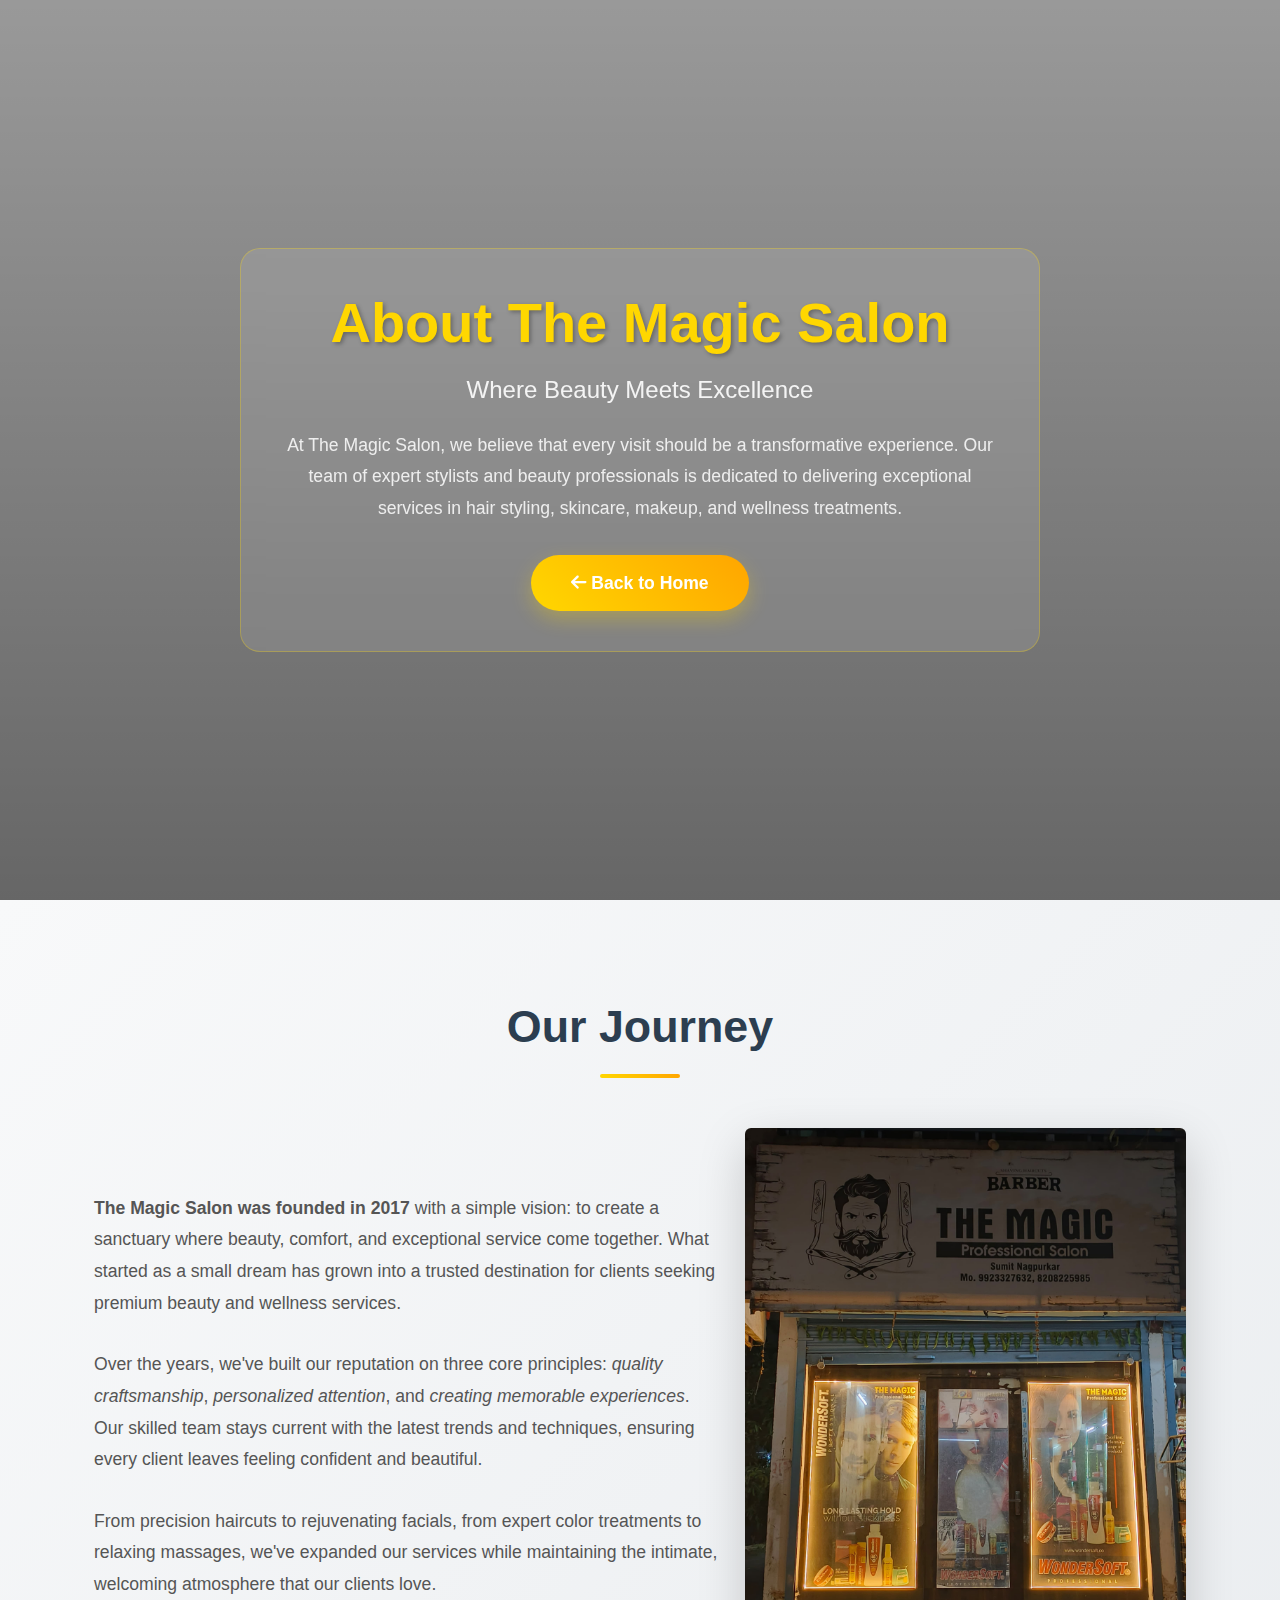
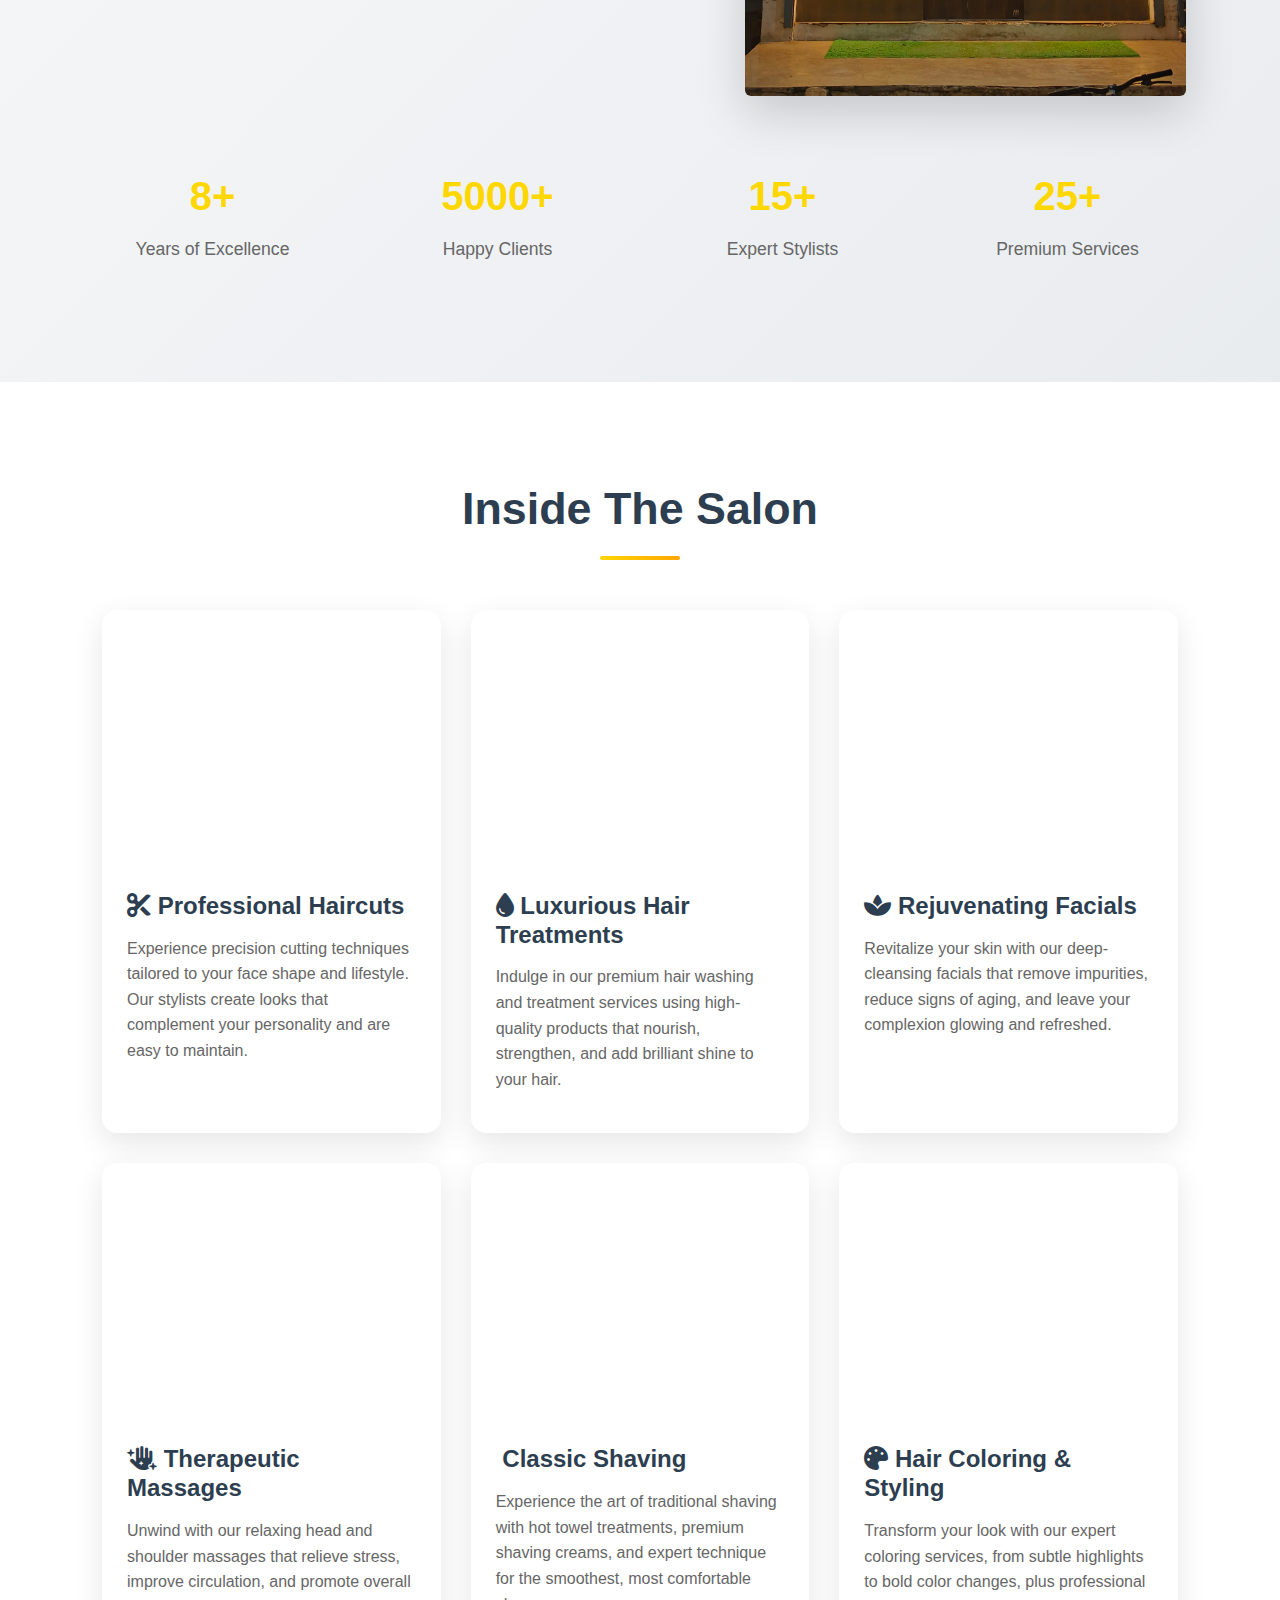
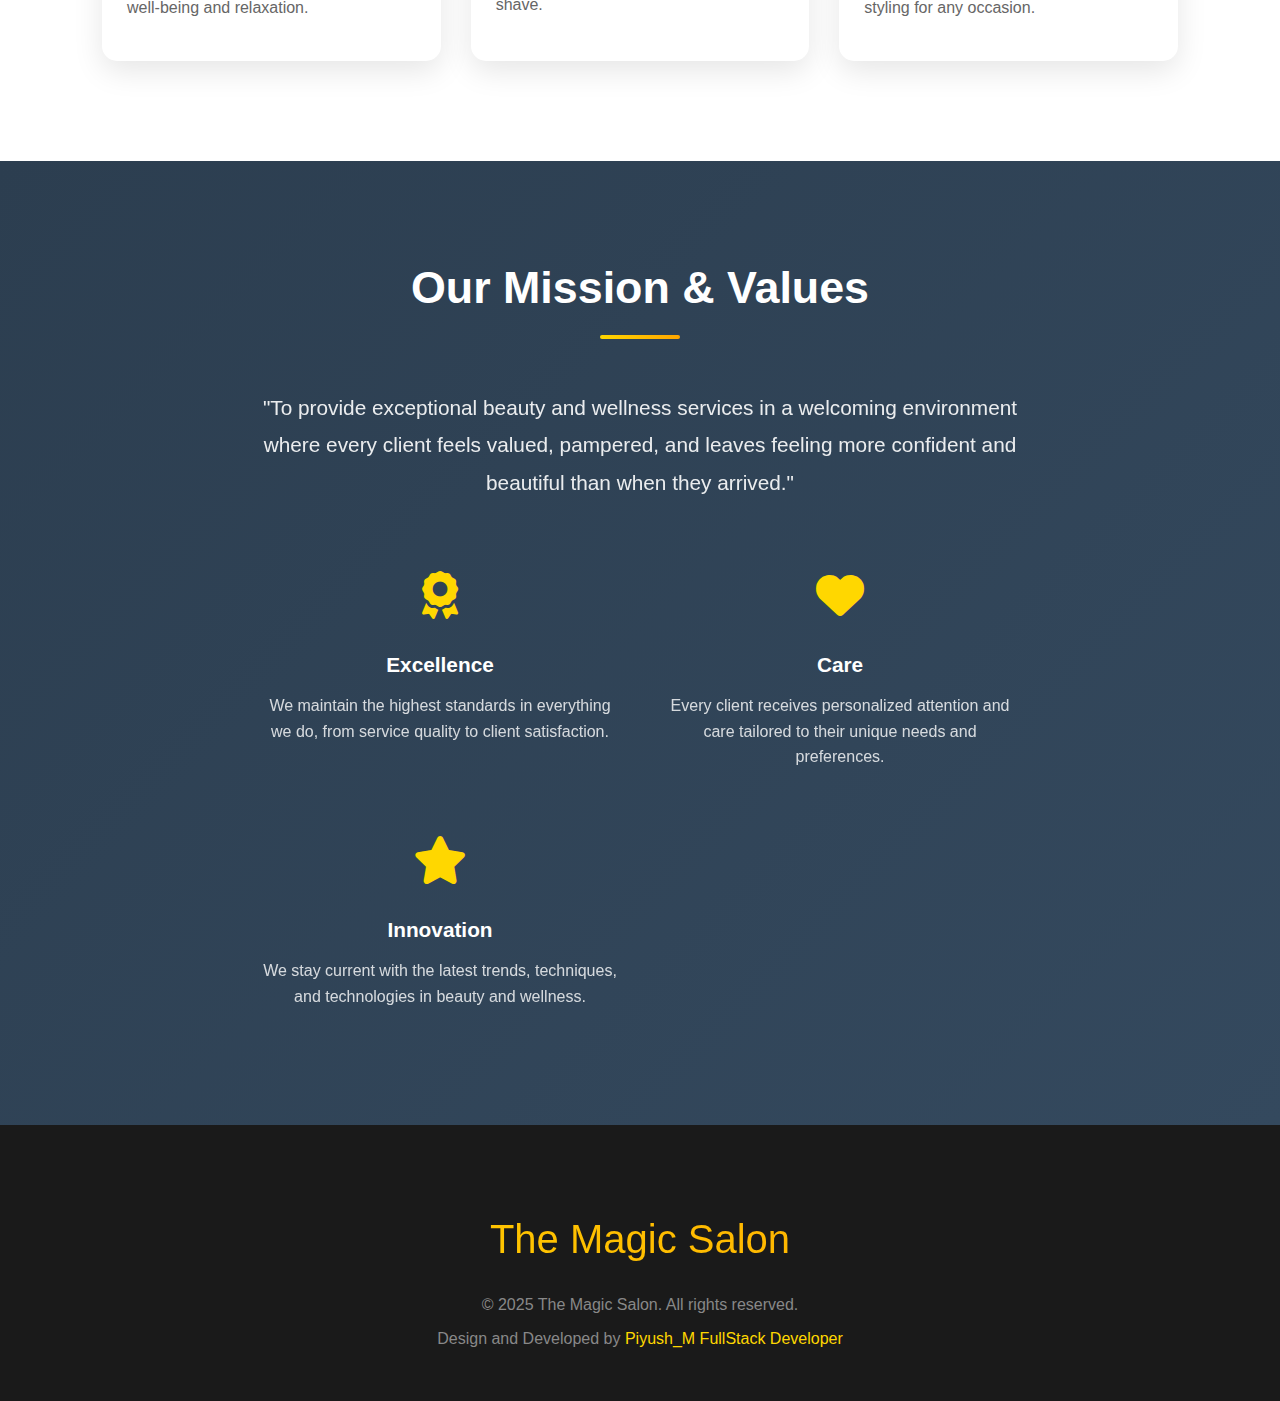
<file: components/about-salon-new.html>
<!DOCTYPE html>
<html lang="en">

<head>
    <meta charset="UTF-8">
    <meta name="viewport" content="width=device-width, initial-scale=1.0">
    <title>About - The Magic Salon</title>
    <!-- Fev icon -->
    <link rel="icon" type="image/png"
        href="data:image/svg+xml,<svg xmlns=%22http://www.w3.org/2000/svg%22 viewBox=%220 0 100 100%22><text y=%22.9em%22 font-size=%2290%22>✂️</text></svg>">

    <!-- Bootstrap CSS -->
    <link href="https://cdn.jsdelivr.net/npm/bootstrap@5.3.7/dist/css/bootstrap.min.css" rel="stylesheet">

    <!-- Font Awesome -->
    <link rel="stylesheet" href="https://cdnjs.cloudflare.com/ajax/libs/font-awesome/6.5.0/css/all.min.css">

    <style>
        * {
            margin: 0;
            padding: 0;
            box-sizing: border-box;
        }

        body,
        html {
            width: 100%;
            margin: 0;
            padding: 0;
            font-family: 'Segoe UI', Tahoma, Geneva, Verdana, sans-serif;
            scroll-behavior: smooth;
        }

        /* Hero Section */
        .hero-section {
            height: 100vh;
            background: linear-gradient(rgba(0, 0, 0, 0.4), rgba(0, 0, 0, 0.6)),
                url("https://static.vecteezy.com/system/resources/previews/029/561/283/non_2x/a-hairdresser-with-a-beard-in-a-black-coat-cuts-a-client-s-hair-free-photo.jpg");
            background-size: cover;
            background-position: center;
            display: flex;
            align-items: center;
            justify-content: center;
            text-align: center;
            color: white;
            position: relative;
        }

        .hero-content {
            max-width: 800px;
            padding: 40px;
            background: rgba(255, 255, 255, 0.1);
            backdrop-filter: blur(10px);
            border-radius: 20px;
            border: 1px solid rgba(255, 215, 0, 0.3);
            animation: fadeInUp 1s ease-out;
        }

        .hero-title {
            font-size: 3.5rem;
            font-weight: 700;
            color: #FFD700;
            margin-bottom: 20px;
            text-shadow: 2px 2px 4px rgba(0, 0, 0, 0.3);
        }

        .hero-subtitle {
            font-size: 1.5rem;
            margin-bottom: 25px;
            opacity: 0.9;
        }

        .hero-description {
            font-size: 1.1rem;
            line-height: 1.8;
            margin-bottom: 30px;
            opacity: 0.85;
        }

        .back-btn {
            background: linear-gradient(45deg, #FFD700, #FFA500);
            border: none;
            color: white;
            padding: 15px 40px;
            border-radius: 50px;
            font-size: 1.1rem;
            font-weight: 600;
            cursor: pointer;
            transition: all 0.3s ease;
            box-shadow: 0 8px 20px rgba(255, 215, 0, 0.3);
        }

        .back-btn:hover {
            transform: translateY(-3px);
            box-shadow: 0 12px 25px rgba(255, 215, 0, 0.4);
            background: linear-gradient(45deg, #FFA500, #FF8C00);
        }

        /* Journey Section */
        .journey-section {
            padding: 100px 0;
            background: linear-gradient(135deg, #f8f9fa 0%, #e9ecef 100%);
        }

        .section-title {
            text-align: center;
            font-size: 2.8rem;
            font-weight: 700;
            margin-bottom: 20px;
            color: #2c3e50;
        }

        .section-divider {
            width: 80px;
            height: 4px;
            background: linear-gradient(45deg, #FFD700, #FFA500);
            margin: 0 auto 50px;
            border-radius: 2px;
        }

        .journey-content {
            max-width: 1200px;
            margin: 0 auto;
        }

        .journey-text {
            font-size: 1.1rem;
            line-height: 1.8;
            color: #555;
            margin-bottom: 30px;
        }

        .stats-row {
            margin-top: 50px;
        }

        .stat-item {
            text-align: center;
            padding: 20px;
        }

        .stat-number {
            font-size: 2.5rem;
            font-weight: 700;
            color: #FFD700;
            margin-bottom: 10px;
        }

        .stat-label {
            font-size: 1.1rem;
            color: #666;
        }

        /* Services Section */
        .services-section {
            padding: 100px 0;
            background: white;
        }

        .services-grid {
            display: grid;
            grid-template-columns: repeat(auto-fit, minmax(300px, 1fr));
            gap: 30px;
            max-width: 1200px;
            margin: 0 auto;
            padding: 0 20px;
        }

        .service-card {
            background: white;
            border-radius: 15px;
            overflow: hidden;
            box-shadow: 0 10px 30px rgba(0, 0, 0, 0.1);
            transition: all 0.3s ease;
            position: relative;
        }

        .service-card:hover {
            transform: translateY(-10px);
            box-shadow: 0 20px 40px rgba(0, 0, 0, 0.15);
        }

        .service-video {
            width: 100%;
            height: 250px;
            object-fit: cover;
        }

        .service-content {
            padding: 25px;
        }

        .service-title {
            font-size: 1.5rem;
            font-weight: 600;
            margin-bottom: 15px;
            color: #2c3e50;
        }

        .service-description {
            color: #666;
            line-height: 1.6;
        }

        /* Mission Section */
        .mission-section {
            padding: 100px 0;
            background: linear-gradient(135deg, #2c3e50 0%, #34495e 100%);
            color: white;
            text-align: center;
        }

        .mission-content {
            max-width: 800px;
            margin: 0 auto;
            padding: 0 20px;
        }

        .mission-text {
            font-size: 1.3rem;
            line-height: 1.8;
            margin-bottom: 40px;
            opacity: 0.9;
        }

        .values-grid {
            display: grid;
            grid-template-columns: repeat(auto-fit, minmax(250px, 1fr));
            gap: 40px;
            margin-top: 60px;
        }

        .value-item {
            text-align: center;
        }

        .value-icon {
            font-size: 3rem;
            color: #FFD700;
            margin-bottom: 20px;
        }

        .value-title {
            font-size: 1.3rem;
            font-weight: 600;
            margin-bottom: 15px;
        }

        .value-description {
            opacity: 0.8;
            line-height: 1.6;
        }

        /* Footer */
        .footer {
            background: #1a1a1a;
            color: white;
            text-align: center;
            padding: 60px 0 40px;
        }

        .footer-nav {
            margin-bottom: 40px;
        }

        .footer-nav ul {
            list-style: none;
            display: flex;
            justify-content: center;
            gap: 40px;
            flex-wrap: wrap;
        }

        .footer-nav a {
            color: #ccc;
            text-decoration: none;
            font-size: 1.1rem;
            transition: color 0.3s ease;
        }

        .footer-nav a:hover {
            color: #FFD700;
        }

        .footer-brand h1 {
            font-size: 2.5rem;
            font-weight: 300;
            margin: 30px 0;
            background: linear-gradient(45deg, #FFD700, #FFA500);
            -webkit-background-clip: text;
            -webkit-text-fill-color: transparent;
            background-clip: text;
        }

        .footer-info p {
            color: #888;
            margin-bottom: 10px;
        }

        .footer-info a {
            color: #FFD700;
            text-decoration: none;
        }

        /* Animations */
        @keyframes fadeInUp {
            from {
                opacity: 0;
                transform: translateY(30px);
            }

            to {
                opacity: 1;
                transform: translateY(0);
            }
        }

        /* Responsive Design */
        @media (max-width: 768px) {
            .hero-title {
                font-size: 2.5rem;
            }

            .hero-subtitle {
                font-size: 1.2rem;
            }

            .section-title {
                font-size: 2.2rem;
            }

            .hero-content {
                margin: 20px;
                padding: 30px 20px;
            }

            .footer-nav ul {
                flex-direction: column;
                gap: 20px;
            }

            .values-grid {
                grid-template-columns: 1fr;
                gap: 30px;
            }
        }

        @media (max-width: 480px) {
            .hero-title {
                font-size: 2rem;
            }

            .back-btn {
                padding: 12px 30px;
                font-size: 1rem;
            }
        }
    </style>
</head>

<body>
    <!-- Hero Section -->
    <section class="hero-section">
        <div class="hero-content">
            <h1 class="hero-title">About The Magic Salon</h1>
            <h2 class="hero-subtitle">Where Beauty Meets Excellence</h2>
            <p class="hero-description">
                At The Magic Salon, we believe that every visit should be a transformative experience.
                Our team of expert stylists and beauty professionals is dedicated to delivering exceptional
                services in hair styling, skincare, makeup, and wellness treatments.
            </p>
            <button class="back-btn" onclick="window.location.href='../index.html'">
                <i class="fas fa-arrow-left"></i> Back to Home
            </button>
        </div>
    </section>

    <!-- Journey Section -->
    <section class="journey-section">
        <div class="container">
            <h2 class="section-title">Our Journey</h2>
            <div class="section-divider"></div>

            <div class="row align-items-center journey-content">
                <div class="col-lg-7">
                    <p class="journey-text">
                        <strong>The Magic Salon was founded in 2017</strong> with a simple vision: to create a sanctuary
                        where beauty,
                        comfort, and exceptional service come together. What started as a small dream has grown into a
                        trusted
                        destination for clients seeking premium beauty and wellness services.
                    </p>
                    <p class="journey-text">
                        Over the years, we've built our reputation on three core principles: <em>quality
                            craftsmanship</em>,
                        <em>personalized attention</em>, and <em>creating memorable experiences</em>. Our skilled team
                        stays
                        current with the latest trends and techniques, ensuring every client leaves feeling confident
                        and beautiful.
                    </p>
                    <p class="journey-text">
                        From precision haircuts to rejuvenating facials, from expert color treatments to relaxing
                        massages,
                        we've expanded our services while maintaining the intimate, welcoming atmosphere that our
                        clients love.
                    </p>
                </div>
                <div class="col-lg-5">
                    <img src="../Images/the-magic-salon.jpeg" alt="The Magic Salon Interior"
                        class="img-fluid rounded shadow-lg">
                </div>
            </div>

            <!-- Stats Row -->
            <div class="row stats-row">
                <div class="col-md-3 col-6">
                    <div class="stat-item">
                        <div class="stat-number">8+</div>
                        <div class="stat-label">Years of Excellence</div>
                    </div>
                </div>
                <div class="col-md-3 col-6">
                    <div class="stat-item">
                        <div class="stat-number">5000+</div>
                        <div class="stat-label">Happy Clients</div>
                    </div>
                </div>
                <div class="col-md-3 col-6">
                    <div class="stat-item">
                        <div class="stat-number">15+</div>
                        <div class="stat-label">Expert Stylists</div>
                    </div>
                </div>
                <div class="col-md-3 col-6">
                    <div class="stat-item">
                        <div class="stat-number">25+</div>
                        <div class="stat-label">Premium Services</div>
                    </div>
                </div>
            </div>
        </div>
    </section>

    <!-- Services Section -->
    <section class="services-section">
        <div class="container">
            <h2 class="section-title">Inside The Salon</h2>
            <div class="section-divider"></div>

            <div class="services-grid">
                <div class="service-card">
                    <video class="service-video" autoplay muted loop>
                        <source src="https://videos.pexels.com/video-files/5450148/5450148-uhd_2560_1440_30fps.mp4"
                            type="video/mp4">
                    </video>
                    <div class="service-content">
                        <h3 class="service-title"><i class="fas fa-cut"></i> Professional Haircuts</h3>
                        <p class="service-description">
                            Experience precision cutting techniques tailored to your face shape and lifestyle.
                            Our stylists create looks that complement your personality and are easy to maintain.
                        </p>
                    </div>
                </div>

                <div class="service-card">
                    <video class="service-video" autoplay muted loop>
                        <source
                            src="https://www.shutterstock.com/shutterstock/videos/3583719843/preview/stock-footage-man-with-baldness-on-head-doctor-in-surgical-gloves-holding-syringe-derma-roller-oil-spray-or.mp4"
                            type="video/mp4">
                    </video>
                    <div class="service-content">
                        <h3 class="service-title"><i class="fas fa-tint"></i> Luxurious Hair Treatments</h3>
                        <p class="service-description">
                            Indulge in our premium hair washing and treatment services using high-quality products
                            that nourish, strengthen, and add brilliant shine to your hair.
                        </p>
                    </div>
                </div>

                <div class="service-card">
                    <video class="service-video" autoplay muted loop>
                        <source
                            src="https://www.shutterstock.com/shutterstock/videos/3480062065/preview/stock-footage-happy-woman-getting-pink-cheek-treatment-at-beauty-salon.webm"
                            type="video/webm">
                    </video>
                    <div class="service-content">
                        <h3 class="service-title"><i class="fas fa-spa"></i> Rejuvenating Facials</h3>
                        <p class="service-description">
                            Revitalize your skin with our deep-cleansing facials that remove impurities,
                            reduce signs of aging, and leave your complexion glowing and refreshed.
                        </p>
                    </div>
                </div>

                <div class="service-card">
                    <video class="service-video" autoplay muted loop>
                        <source
                            src="https://www.shutterstock.com/shutterstock/videos/1108997509/preview/stock-footage-face-area-massage-for-handsome-bearded-man-by-professional-massage-therapist-in-beauty-clinic.webm"
                            type="video/webm">
                    </video>
                    <div class="service-content">
                        <h3 class="service-title"><i class="fas fa-hand-sparkles"></i> Therapeutic Massages</h3>
                        <p class="service-description">
                            Unwind with our relaxing head and shoulder massages that relieve stress,
                            improve circulation, and promote overall well-being and relaxation.
                        </p>
                    </div>
                </div>

                <div class="service-card">
                    <video class="service-video" autoplay muted loop>
                        <source
                            src="https://v.ftcdn.net/07/08/89/69/700_F_708896930_QaQMe5QGbPCcdRh9rr6JJHZhKHL6H22E_ST.mp4"
                            type="video/mp4">
                    </video>
                    <div class="service-content">
                        <h3 class="service-title"><i class="fas fa-razor"></i> Classic Shaving</h3>
                        <p class="service-description">
                            Experience the art of traditional shaving with hot towel treatments, premium shaving creams,
                            and expert technique for the smoothest, most comfortable shave.
                        </p>
                    </div>
                </div>

                <div class="service-card">
                    <video class="service-video" autoplay muted loop>
                        <source
                            src="https://www.shutterstock.com/shutterstock/videos/1088413209/preview/stock-footage-coloring-man-process-stylist-with-hair-dye-and-brush-coloring-hair-at-salon-hair-coloring-man.mp4"
                            type="video/mp4">
                    </video>
                    <div class="service-content">
                        <h3 class="service-title"><i class="fas fa-palette"></i> Hair Coloring & Styling</h3>
                        <p class="service-description">
                            Transform your look with our expert coloring services, from subtle highlights to bold color
                            changes,
                            plus professional styling for any occasion.
                        </p>
                    </div>
                </div>
            </div>
        </div>
    </section>

    <!-- Mission Section -->
    <section class="mission-section">
        <div class="container">
            <div class="mission-content">
                <h2 class="section-title" style="color: white;">Our Mission & Values</h2>
                <div class="section-divider"></div>
                <p class="mission-text">
                    "To provide exceptional beauty and wellness services in a welcoming environment where every client
                    feels valued, pampered, and leaves feeling more confident and beautiful than when they arrived."
                </p>

                <div class="values-grid">
                    <div class="value-item">
                        <div class="value-icon"><i class="fas fa-award"></i></div>
                        <h3 class="value-title">Excellence</h3>
                        <p class="value-description">We maintain the highest standards in everything we do, from service
                            quality to client satisfaction.</p>
                    </div>
                    <div class="value-item">
                        <div class="value-icon"><i class="fas fa-heart"></i></div>
                        <h3 class="value-title">Care</h3>
                        <p class="value-description">Every client receives personalized attention and care tailored to
                            their unique needs and preferences.</p>
                    </div>
                    <div class="value-item">
                        <div class="value-icon"><i class="fas fa-star"></i></div>
                        <h3 class="value-title">Innovation</h3>
                        <p class="value-description">We stay current with the latest trends, techniques, and
                            technologies in beauty and wellness.</p>
                    </div>
                </div>
            </div>
        </div>
    </section>

    <!-- Footer -->
    <footer class="footer">
        <div class="container">


            <div class="footer-brand">
                <h1>The Magic Salon</h1>
            </div>

            <div class="footer-info">
                <p>&copy; 2025 The Magic Salon. All rights reserved.</p>
                <p>Design and Developed by <a href="https://piyushmoroliya.github.io/Homepage/">Piyush_M FullStack
                        Developer</a></p>
            </div>
        </div>
    </footer>

    <!-- Bootstrap JS -->
    <script src="https://cdn.jsdelivr.net/npm/bootstrap@5.3.7/dist/js/bootstrap.bundle.min.js"></script>
</body>

</html>
</file>
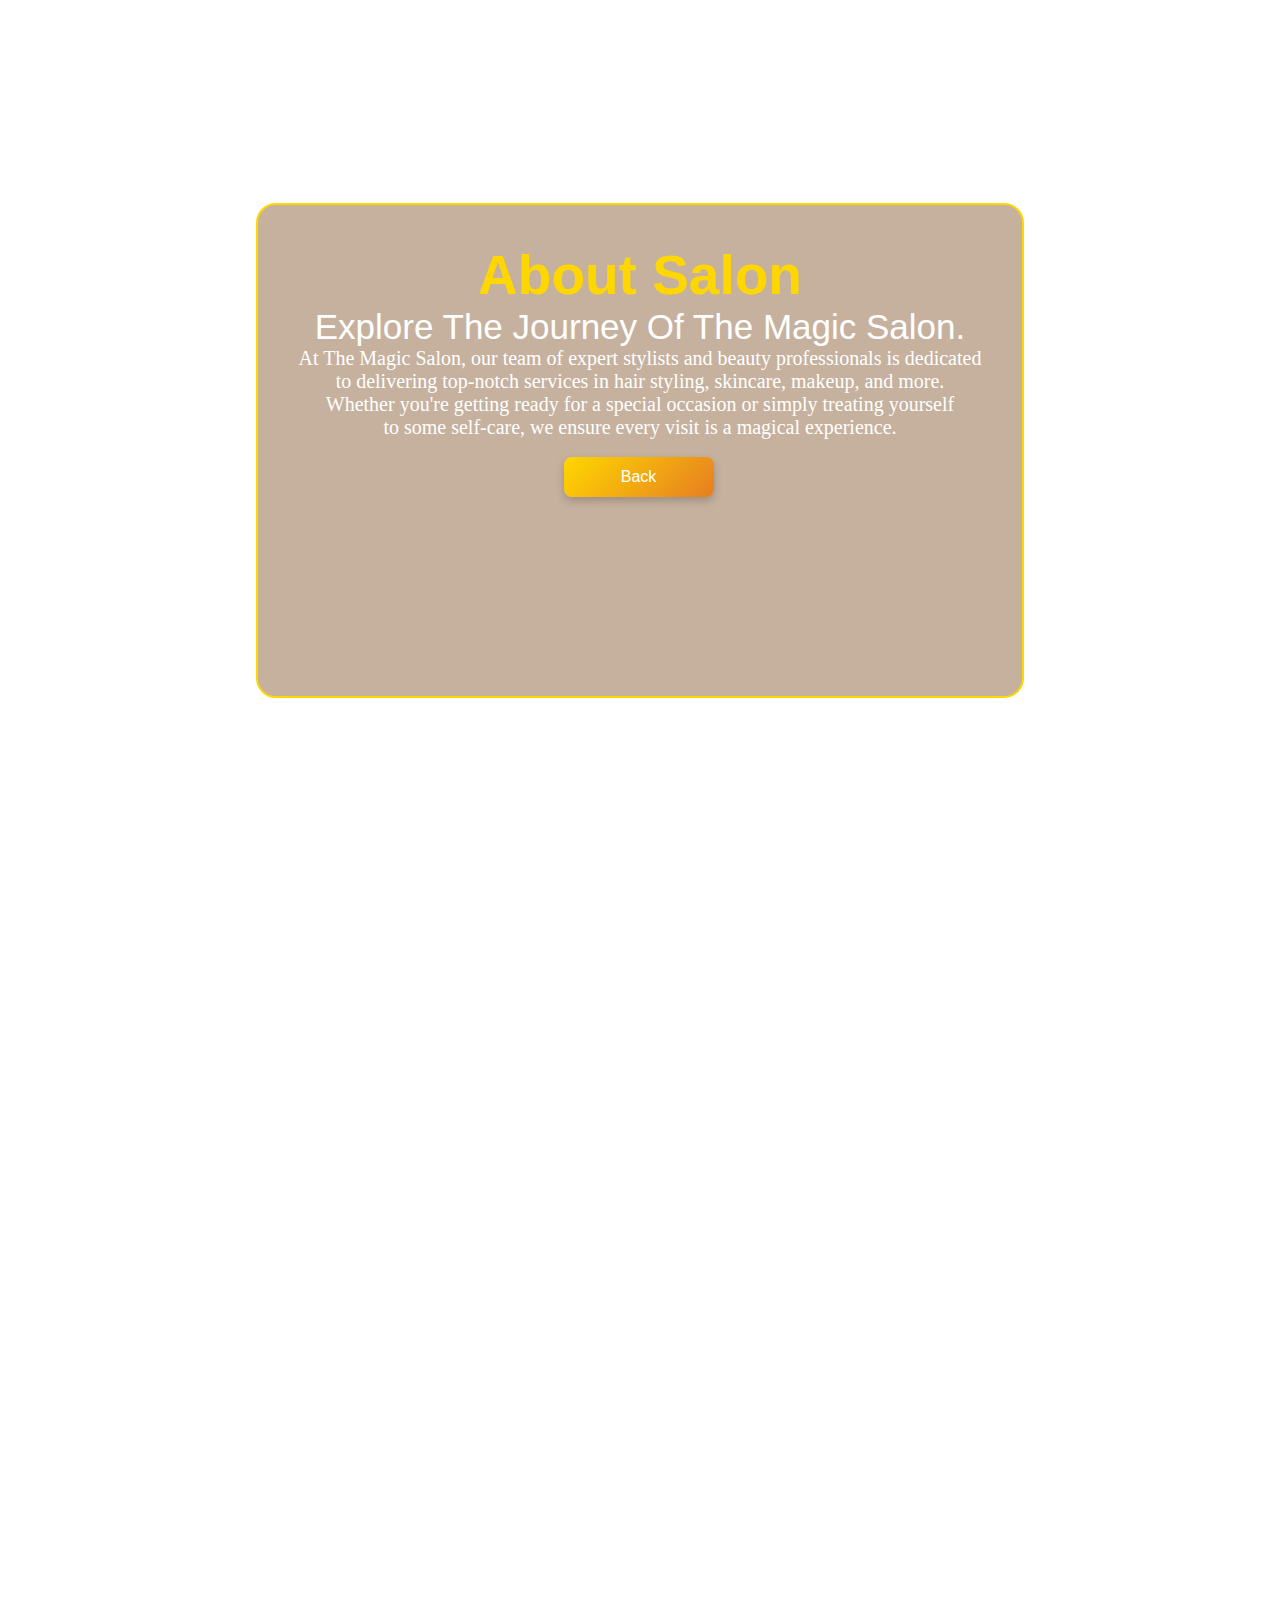
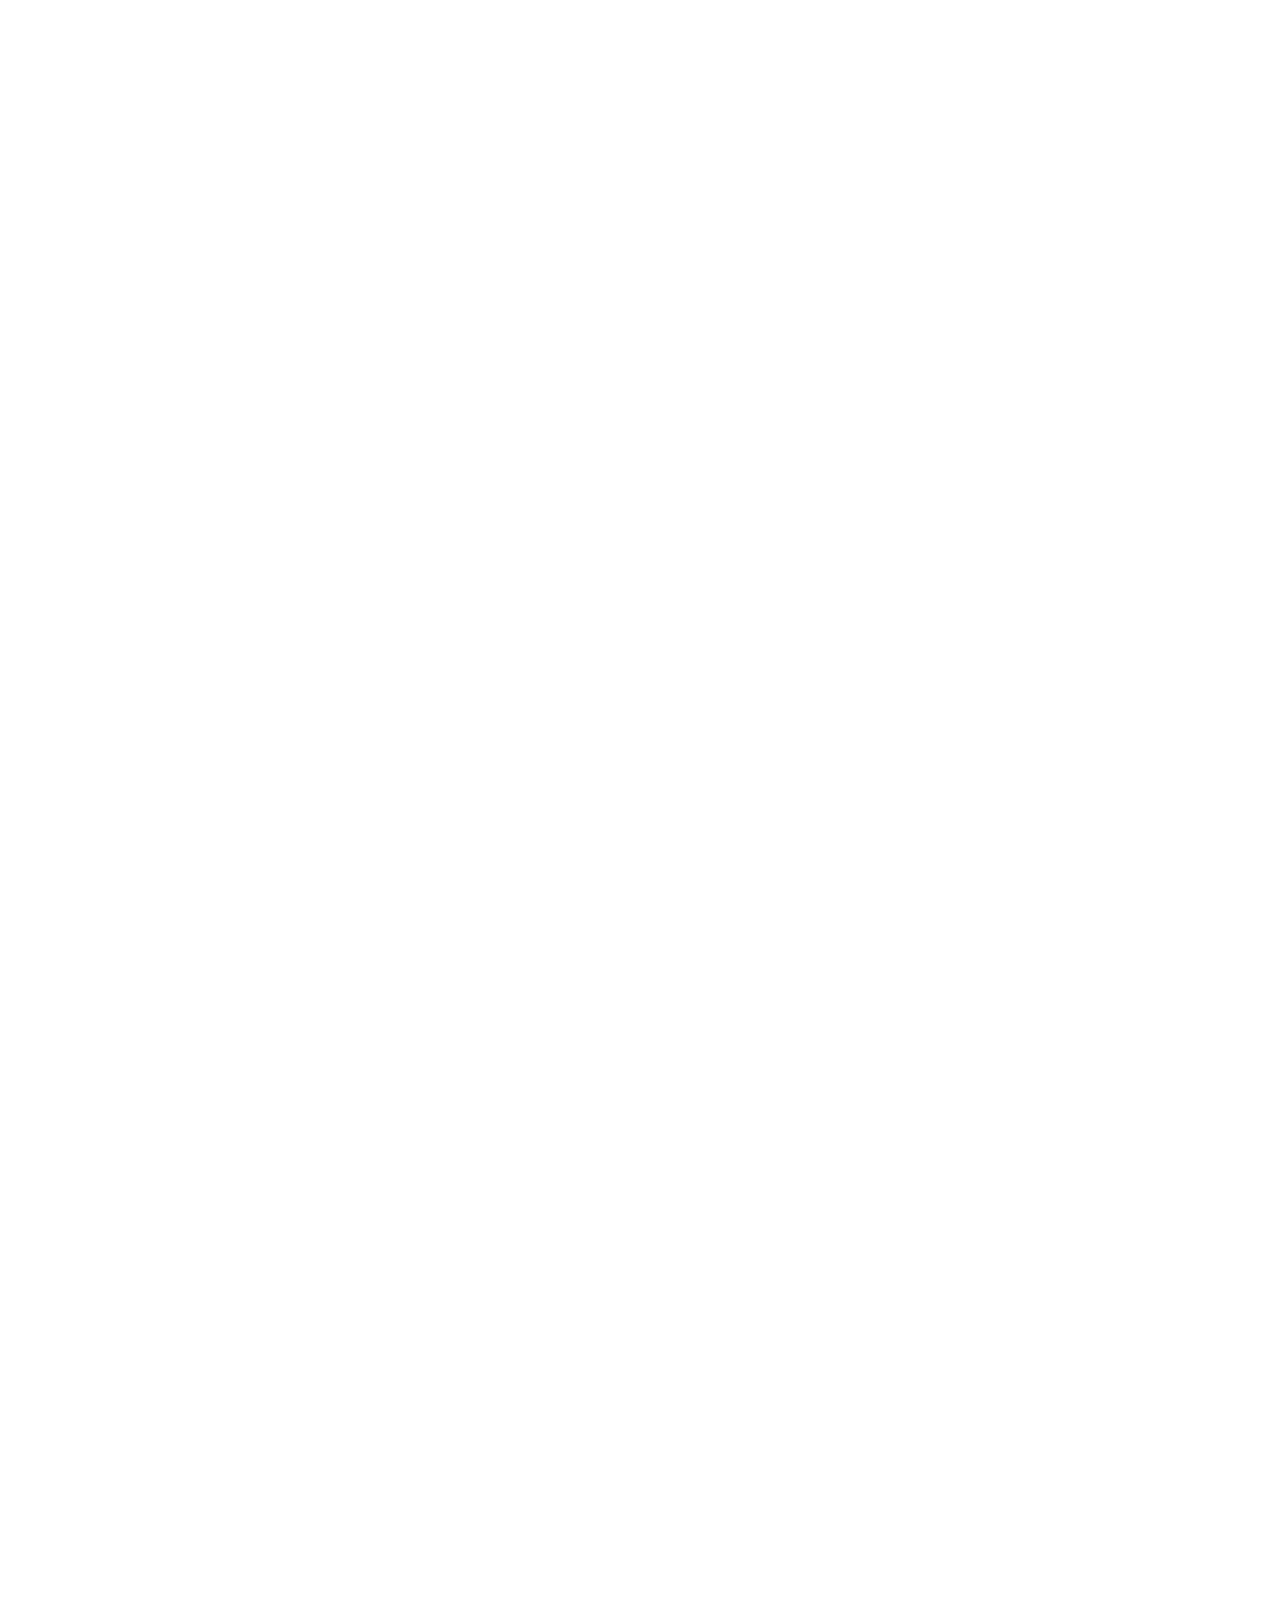
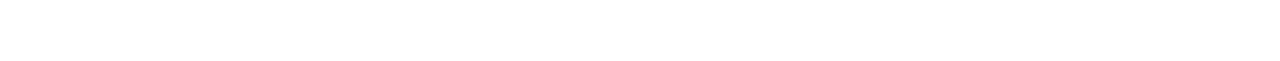
<file: components/about-salon.html>
<!DOCTYPE html>
<html lang="en">

<head>
    <meta charset="UTF-8">
    <meta name="viewport" content="width=device-width, initial-scale=1.0">
    <title>The Magic Salon</title>
    <!-- External CSS -->
    <link rel="stylesheet" href="about-salon.css">

    <!-- Bootstrap CSS -->
    <link href="https://cdn.jsdelivr.net/npm/bootstrap@5.3.7/dist/css/bootstrap.min.css" rel="stylesheet"
        integrity="sha384-LN+7fdVzj6u52u30Kp6M/trliBMCMKTyK833zpbD+pXdCLuTusPj697FH4R/5mcr" crossorigin="anonymous">

    <!-- Bootstrap JS -->
    <script src="https://cdn.jsdelivr.net/npm/bootstrap@5.3.7/dist/js/bootstrap.bundle.min.js"
        integrity="sha384-ndDqU0Gzau9qJ1lfW4pNLlhNTkCfHzAVBReH9diLvGRem5+R9g2FzA8ZGN954O5Q"
        crossorigin="anonymous"></script>

    <!-- Font Awesome -->
    <link rel="stylesheet" href="https://cdnjs.cloudflare.com/ajax/libs/font-awesome/6.5.0/css/all.min.css">

</head>

<body>
    <!-- main container start -->
    <div class="main-container">
        <!-- Header Section start -->
             <!-- Not use of the header  -->
        <!-- Header Section end -->
        <!-- =================== -->
        <!--About section Home start  -->
        <section class="about-home-section">
            <div class="about-items">
                <h1 class="about-tittle">About Salon</h1>
                <p class="about-caption">Explore The Journey Of The Magic Salon.</p>
                <p class="about-paragraph">At The Magic Salon, our team of expert stylists and beauty professionals is
                    dedicated <br> to delivering
                    top-notch services in hair styling, skincare, makeup, and more. <br> Whether you're getting ready for a 
                    special occasion or simply treating yourself <br> to some self-care, we ensure every visit is a magical
                    experience.</p>
                    <br>
                    <a href="../index.html"><button class="back-button">Back</button></a>
            </div>
        </section>
        <!--About section Home end  -->
    </div>
    <!-- About Home completed -->
    <!-- ==================== -->
    <!-- Our Journey start  -->
    <section class="main-about">
        <div class="container">
            <div class="row p-4 pb-0 pe-lg-0 pt-lg-5 align-items-center rounded-3 border shadow-lg">
                <div class="col-lg-7 p-3 p-lg-5 pt-lg-3">
                    <h1 class="our-journey-tittle">Our Journey</h1>
                    <hr class="hr-design"><br>
                    <p class="lead"></p>
                    <div class="our-journey-paragraph">
                        The Magic Salon was founded in 2017 with a passion for beauty and self-care. Since then, we’ve
                        been dedicated to helping our clients look and feel their best. From stylish haircuts to
                        relaxing facials, we offer a wide range of services in a warm and welcoming space. Our skilled
                        team is committed to quality, comfort, and creating a magical experience every time you visit.
                        <br>
                        The Magic Salon has been a place where style meets comfort. We believe that beauty starts with
                        confidence, and our goal is to bring out the best in every client. Whether it’s a fresh haircut,
                        a calming facial, or a smooth shave, we take care of every detail. With years of experience and
                        a love for what we do, we’re here to make every visit special.
                    </div>
                </div>
                <div class="col-lg-4 offset-lg-1 p-0 overflow-hidden shadow-lg"> <img class="rounded-lg-3"
                    src="../Images/the-magic-salon.jpeg" alt="" width="420"> </div>
            </div>
        </div>
    </section>
    <!-- Our Journey end-->
    <!-- ============= -->
     <!-- whats inside the salon section/ Features start -->
    <section class="about-features">
        <div class="container-fluid">
            <div class="row py-lg-5">
                <div class="col-lg-6 col-md-8 mx-auto">
                    <h1 class="features-tittle">Incide The Salon</h1>

                </div>
            </div>
        </div>
        <!-- box one -->
        <section class="project-container">
            <div class="col" id="products">
                <div class="container">
                    <div class="row row-cols-1 row-cols-sm-2 row-cols-md-3 g-3">
                        <div class="col">
                            <div class="card shadow-sm">
                                <a href="../stanford/sfu-website.html"></a>
                                <video class="bd-placeholder-img card-img-top"
                                    src="https://media.istockphoto.com/id/2195269924/video/barbershop-hands-and-haircut-for-customer-haircare-and-grooming-for-maintenance-with-comb-for.mp4?s=mp4-640x640-is&k=20&c=wRnP_PrnsowyBlOopakIFCM7cdwEjW8eG7I2hiX4iVw="
                                    autoplay muted loop width="100%" height="225">
                                </video>
                                <div class="card-body">
                                    <h3>Haircuts</h3>
                                    <p class="card-text">
                                        Get the perfect cut that suits your style and personality.
                                    </p>
                                    <div class="d-flex justify-content-between align-items-center">
                                    </div>
                                </div>
                            </div>
                        </div>
                        <!-- box two -->
                        <div class="col">
                            <div class="card shadow-sm">
                                <video class="bd-placeholder-img card-img-top"
                                    src="https://media.istockphoto.com/id/2175703544/video/happy-latin-american-woman-getting-pampered-at-the-salon-with-a-hair-treatment.mp4?s=mp4-640x640-is&k=20&c=2C4qVMh1BGprcyHKVGGp80abEfCnOW3PG_ODRbYMkGo="
                                    autoplay muted loop width="100%" height="225">
                                </video>
                                </rect><text x="50%" y="50%" fill="#eceeef" dy=".3em"></text></svg>
                                <div class="card-body">
                                    <h3>Hair Wash</h3>
                                    <p class="card-text">Feel the freshness with every wash — clean, soft, and ready to
                                        style.</p>
                                    <div class="d-flex justify-content-between align-items-center">
                                    </div>
                                </div>
                            </div>
                        </div>
                        <!-- box three -->
                        <div class="col">
                            <div class="card shadow-sm">
                                <video class="bd-placeholder-img card-img-top"
                                    src="https://www.shutterstock.com/shutterstock/videos/3480062065/preview/stock-footage-happy-woman-getting-pink-cheek-treatment-at-beauty-salon.webm"
                                    autoplay muted loop width="100%" height="225">
                                </video>
                                </rect><text x="50%" y="50%" fill="#eceeef" dy=".3em"></text></svg>
                                <div class="card-body">
                                    <h3>Cleanup</h3>
                                    <p class="card-text">Revive your skin with a gentle cleanup that removes dirt and
                                        boosts glow.</p>
                                    <div class="d-flex justify-content-between align-items-center">
                                    </div>
                                </div>
                            </div>
                        </div>
                        <!-- box four -->
                        <div style="margin-left: 15%;" class="col">
                            <div class="card shadow-sm">
                                <video class="bd-placeholder-img card-img-top"
                                    src="https://www.shutterstock.com/shutterstock/videos/1108997509/preview/stock-footage-face-area-massage-for-handsome-bearded-man-by-professional-massage-therapist-in-beauty-clinic.webm"
                                    autoplay muted loop width="100%" height="225">
                                </video>
                                </rect><text x="50%" y="50%" fill="#eceeef" dy=".3em"></text></svg>
                                <div class="card-body">
                                    <h3>Massage</h3>
                                    <p class="card-text">Relax your mind and relieve stress with a soothing head
                                        massage.</p>
                                    <div class="d-flex justify-content-between align-items-center">
                                    </div>
                                </div>
                            </div>
                        </div>
                        <!-- box five -->
                        <div class="col">
                            <div class="card shadow-sm">
                                <video class="bd-placeholder-img card-img-top"
                                    src="https://v.ftcdn.net/07/08/89/69/700_F_708896930_QaQMe5QGbPCcdRh9rr6JJHZhKHL6H22E_ST.mp4"
                                    autoplay muted loop width="100%" height="225">
                                </video>
                                </rect><text x="50%" y="50%" fill="#eceeef" dy=".3em"></text></svg>
                                <div class="card-body">
                                    <h3>Shaving</h3>
                                    <p class="card-text">Experience a smooth, clean shave with expert care and
                                        precision.</p>
                                    <div class="d-flex justify-content-between align-items-center">
                                    </div>
                                </div>
                            </div>
                        </div>
        </section>
             <!-- whats inside the salon section/ Features end-->
    </section>
    <br>
    <!-- main container end -->
    <!-- ================== -->
    <!-- Footer Section Start -->
    <footer class="footer">
        <div class="footer-container">
            <nav class="footer-nav">
                <ul>
                    <li><a href="#home">Home</a></li>
                    <li><a href="#services">Services</a></li>
                    <li><a href="#about">About</a></li>
                    <li><a href="#contact">Contact</a></li>
                    <li><a href="#menu">Menu</a></li>
                </ul>
            </nav>
            
            <div class="footer-brand">
                <h1>The Magic Salon</h1>
            </div>
            
            <div class="footer-info">
                <p>©2025 The Magic Salon. All right reserved.</p>
                <p>Design and Developed by <a href="#developer">Piyush_M FullStack Developer @Enjoy Programming PVT LTD</a></p>
            </div>
        </div>
    </footer>
    <!-- Footer Section start -->

</body>

</html>
</file>
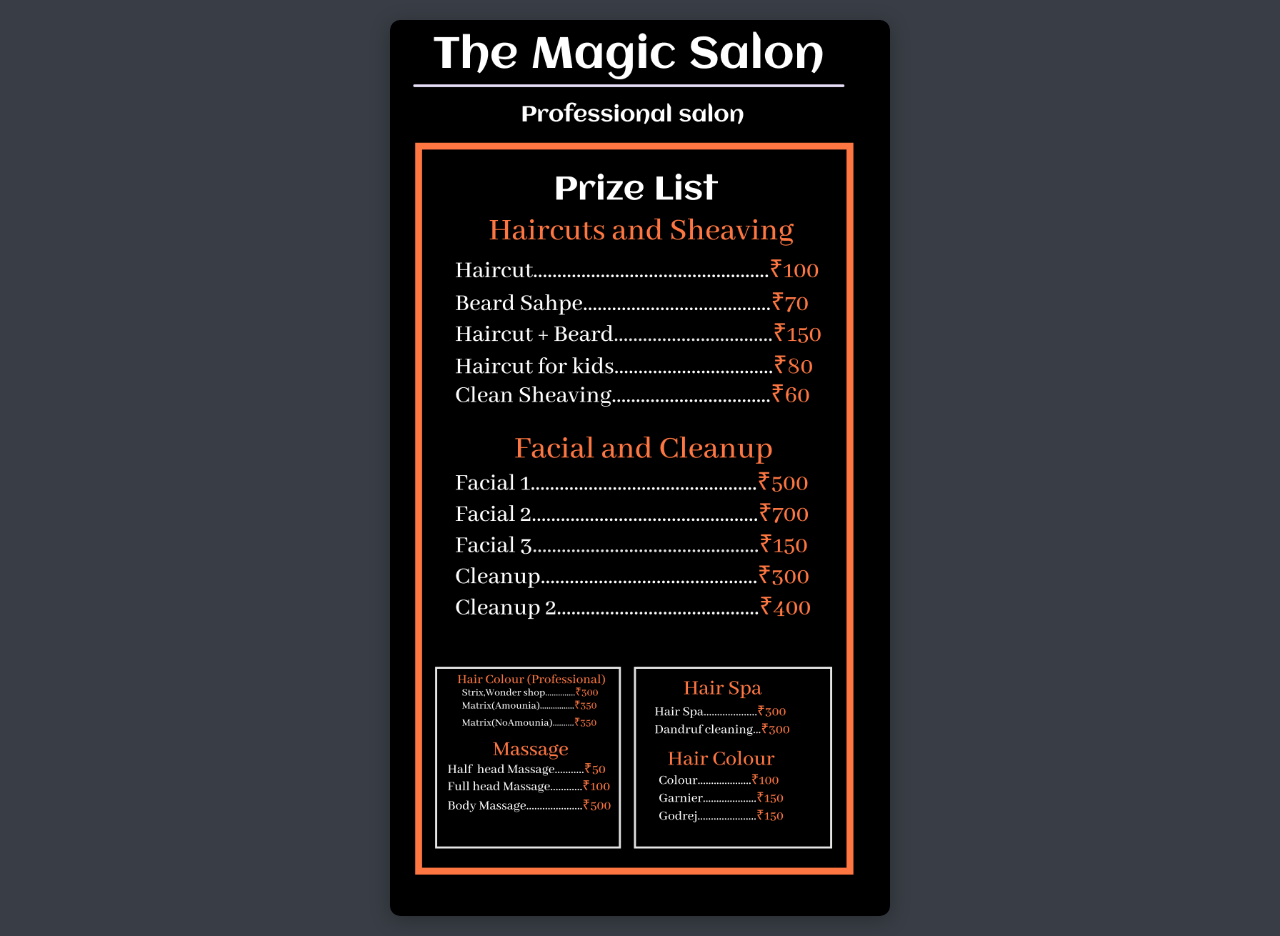
<file: components/Menu-page.html>
<!DOCTYPE html>
<html lang="en">
<head>
    <meta charset="UTF-8">
    <meta name="viewport" content="width=device-width, initial-scale=1.0">
    <title>The Magic Salon</title>
        <!-- Fev icon -->
        <link rel="icon" type="image/png" href="data:image/svg+xml,<svg xmlns=%22http://www.w3.org/2000/svg%22 viewBox=%220 0 100 100%22><text y=%22.9em%22 font-size=%2290%22>✂️</text></svg>">
    <style>
        * {
            margin: 0;
            padding: 0;
            box-sizing: border-box;
        }

        body {
            background-color: #393E46;
            min-height: 100vh;
            display: flex;
            justify-content: center;
            align-items: center;
            padding: 20px;
        }

        .image-container {
            width: 100%;
            max-width: 500px;
            height: auto;
            display: flex;
            justify-content: center;
            align-items: center;
        }

        img {
            width: 100%;
            height: auto;
            max-width: 500px;
            border-radius: 10px;
            box-shadow: 0 4px 20px rgba(0, 0, 0, 0.3);
            transition: transform 0.3s ease;
        }

        img:hover {
            transform: scale(1.02);
        }

        /* Responsive breakpoints */
        @media (max-width: 768px) {
            body {
                padding: 10px;
            }
            
            img {
                border-radius: 8px;
            }
        }

        @media (max-width: 480px) {
            body {
                padding: 5px;
            }
            
            .image-container {
                max-width: 100%;
            }
        }

        /* For very small screens */
        @media (max-width: 320px) {
            body {
                padding: 2px;
            }
        }
    </style>
</head>
<body>
    <div class="image-container">
        <img src="../Images/Magic-salon-menu.png" alt="Magic Salon Menu">
    </div>
</body>
</html>
</file>
<file: components/about-salon.css>
* {
    margin: 0;
    padding: 0;
    box-sizing: border-box;
  }
body,html{
    width: 100vw;
    height: 100vh;
    margin: 0%;
    padding: 0%;
    overflow-x: hidden;
}
.main-container{
    width: 100vw;
    height: 100vh;
}
/* Hedar section start */
.header {
    width: 100vw;
    height: auto;
    position: fixed;
    background-attachment: fixed;
    z-index: 1000;
}

.nev-one-container {
    width: 100vw;
    height: 5vh;
    background-color: #393E46;
    display: flex;
    flex-direction: row;
}

.nev-one-items-1,
.nev-one-items-2 {
    width: 50vw;
    height: 5vh;
    display: flex;
    justify-content: center;
    align-items: center;
}

.item-one-text {
    width: 100%;
    height: 5vh;
    margin-left: 5%;
    margin-top: 2%;
}

.item-two-text {
    width: 100%;
    height: 5vh;
    margin-left: 38%;
    margin-top: 2%;
}

.item-one-textstyle {
    color: white;
    font-size: 15px;
    text-align: left;
    margin: 0;
}

.address-icon {
    font-size: 2vh;
    color: white;
}

.nev-two-container {
    width: 100vw;
    background-color: #98a1bc8e;
    opacity: 75%;
    display: flex;
    justify-content: space-between;
    align-items: center;
    padding: 0 15px;
    flex-wrap: wrap;
}

.logo {
    display: flex;
    align-items: center;
}

.logo-image {
    width: 60px;
    height: 60px;
}

.image-style {
    width: 60px;
    height: 60px;
    border-radius: 300px;
    object-fit: cover;
}

.text-box-nev-2 {
    margin-left: 10px;
}

.logo-text-style {
    color: black;
    margin: 0;
    font-family: cursive;
    font-size: 1.5rem;
}

.navbar-nav .nav-link {
    font-size: 16px;
    font-weight: bold;
    color: black;
}

.navbar-toggler-icon {
    background-color: white;
    border-radius: 4px;
}

/* hover for nevbar */
.nav-link {
    position: relative;
    color: inherit;
    text-decoration: none;
    transition: color 0.3s ease;
}

/* Hover underline effect */
.nav-link::after {
    content: "";
    position: absolute;
    left: 0;
    bottom: -2px;
    width: 0%;
    height: 2px;
    background-color: currentColor;
    transition: width 0.3s ease;
}

.nav-link:hover::after {
    width: 100%;
}

/* Optional: slight color change on hover */
.nav-link:hover {
    color: #f39c12;
    /* or any color matching your theme */
}

/* responsive nevbar */
@media (max-width: 768px) {
    .nev-one-container {
        flex-direction: column;
        height: auto;
        text-align: center;
    }

    .nev-one-items-1,
    .nev-one-items-2 {
        width: 100vw;
    }

    .item-two-text {
        margin-left: 5%;
        width: 100%;
    }

    .logo {
        width: 100%;
        justify-content: start;
    }

    .nev-two-container {
        flex-direction: column;
        align-items: flex-start;
        padding: 10px 15px;
    }

    .navbar .navbar-collapse {
        background-color: rgba(255, 255, 255, 0.9);
        padding: 10px;
        border-radius: 10px;
        margin-left: auto !important;
        /* ⬅️ This makes dropdown align right */
        width: auto;
    }

    .navbar-nav .nav-link {
        text-align: right;
        padding: 10px 0;
    }
}

/* Hedar section end */
/* ==================== */
/* About Home Section */
.about-home-section {
    width: 100vw;
    height: 100vh;
    height: calc(100vh - 10vh); /* Adjust if your header is taller */
    padding-top: 10vh; /* Push content below fixed header */
    background-image: url("https://static.vecteezy.com/system/resources/previews/029/561/283/non_2x/a-hairdresser-with-a-beard-in-a-black-coat-cuts-a-client-s-hair-free-photo.jpg");
    background-size: cover;
    background-position: center;
    background-repeat: no-repeat;
    display: flex;
    align-items: center;
    justify-content: center;
    flex-direction: column;
    position: relative; /* Changed from fixed */
  }
.about-items{
    width: 60vw;
    height: 55vh;
    border: 2px solid gold;
    background-color: rgba(118, 68, 24, 0.421);
    border-radius: 20px;
}
.about-tittle{
    text-align: center;
    font-size: 55px;
    color: gold;
    font-family: 'Lucida Sans', 'Lucida Sans Regular', 'Lucida Grande', 
    'Lucida Sans Unicode', Geneva, Verdana, sans-serif;
    margin-top: 5%;
}
.about-caption{
    text-align: center;
    font-size: 35px;
    color: white;
    font-family: 'Lucida Sans', 'Lucida Sans Regular', 'Lucida Grande', 
    'Lucida Sans Unicode', Geneva, Verdana, sans-serif;
}
.about-paragraph{
    text-align: center;
    color: white;
    font-size: 20px;
}
/* Button for back to home */
.back-button {
    width: 150px;
    height: 40px;
    margin-left: 40%;
    background: linear-gradient(135deg, gold, #e67e22);
    color: white;
    border: none;
    border-radius: 8px;
    font-size: 16px;
    cursor: pointer;
    box-shadow: 0 4px 8px rgba(0,0,0,0.2);
    transition: all 0.3s ease;
}

.back-button:hover {
    background: linear-gradient(135deg, #e67e22, #d35400);
    transform: scale(1.05);
    box-shadow: 0 6px 12px rgba(0,0,0,0.3);
}

/* Responsive Design */

/* Responsive Fixes */
@media (max-width: 1024px) {
    .about-home-section {
        height: auto;
        padding: 15vh 0 5vh;
    }

    .about-items {
        width: 85vw;
        height: auto;
        padding: 20px;
    }

    .about-tittle {
        font-size: 38px;
    }

    .about-caption {
        font-size: 26px;
    }

    .about-paragraph {
        font-size: 18px;
    }
}

@media (max-width: 600px) {
    .about-home-section {
        padding: 18vh 0 5vh;
        height: auto;
    }

    .about-items {
        width: 90vw;
        padding: 15px;
    }

    .about-tittle {
        font-size: 30px;
    }

    .about-caption {
        font-size: 22px;
    }

    .about-paragraph {
        font-size: 16px;
    }
}
/* Animation Keyframes */
@keyframes fadeInUp {
    0% {
      opacity: 0;
      transform: translateY(40px);
    }
    100% {
      opacity: 1;
      transform: translateY(0);
    }
  }
  
  @keyframes fadeInScale {
    0% {
      opacity: 0;
      transform: scale(0.95);
    }
    100% {
      opacity: 1;
      transform: scale(1);
    }
  }
  
  /* About section with fade-in animation */
  .about-home-section {
    animation: fadeInScale 1s ease-in-out;
  }
  
  /* Animate container */
  .about-items {
    animation: fadeInUp 1.2s ease forwards;
  }
  
  /* Heading animation */
  .about-tittle {
    animation: fadeInUp 1.4s ease forwards;
  }
  
  /* Caption animation */
  .about-caption {
    animation: fadeInUp 1.6s ease forwards;
  }
  
  /* Paragraph animation */
  .about-paragraph {
    animation: fadeInUp 1.8s ease forwards;
  }
  
  /* Button animation */
  .back-button {
    animation: fadeInUp 2s ease forwards;
  }
/* About section end */
/* ================= */
/* Our Journey start */
.main-about{
    width: 100vw;
    height: 100vh;
    margin: 0%;
    padding: 0%;
    margin-top: 5%;
  }
  .our-journey-tittle{
    text-align: center;
    font-size: 35px;

  }
  .hr-design{
    width: 100px;
    height: 3px;
    background-color:#FF0072;
    border-radius: 20px;
    margin-left: 40%;
  }
  .our-journey-paragraph{
    text-align: center;
    font-size: 18px;
    font-family:'Gill Sans', 'Gill Sans MT', Calibri, 'Trebuchet MS', sans-serif;
  }
/* Our Journey end */
/* ============== */
/* Features start */
/* about-features css*/
.about-features{
    width: 100vw;
    height: 100vh;
    margin: 0%;
    padding: 0%;
  }
  .features-tittle{
    text-align: center;
    font-family:'Gill Sans', 'Gill Sans MT', Calibri, 'Trebuchet MS', sans-serif;
    font-size: 45px;
  }
/* Features end */
/* Responsive Code start */
/* Responsive: About Section */
@media (max-width: 768px) {
    .about-home-section {
      padding-top: 12vh;
      height: auto;
    }
  
    .about-items {
      width: 90vw;
      height: auto;
      padding: 20px;
    }
  
    .about-tittle {
      font-size: 32px;
    }
  
    .about-caption {
      font-size: 22px;
    }
  
    .about-paragraph {
      font-size: 16px;
    }
  
    .back-button {
      margin-left: auto;
      margin-right: auto;
      display: block;
      width: 130px;
      height: 38px;
      font-size: 14px;
    }
  }
  
  /* Responsive: Our Journey Section */
  @media (max-width: 992px) {
    .main-about {
      height: auto;
      padding: 20px;
    }
  
    .our-journey-tittle {
      font-size: 28px;
    }
  
    .our-journey-paragraph {
      font-size: 16px;
      padding: 0 10px;
    }
  
    .hr-design {
      margin-left: auto;
      margin-right: auto;
    }
  
    .rounded-lg-3 {
      width: 100% !important;
      height: auto;
      object-fit: cover;
    }
  
    .row.align-items-center {
      flex-direction: column;
      text-align: center;
    }
  }
  
  /* Responsive: Features Section */
  @media (max-width: 992px) {
    .about-features {
      height: auto;
      padding: 20px 0;
    }
  
    .features-tittle {
      font-size: 30px;
    }
  
    .project-container {
      padding: 10px;
    }
  
    .card h3 {
      font-size: 20px;
    }
  
    .card p {
      font-size: 14px;
    }
  
    .col {
      margin-left: 0 !important;
    }
  }
  
/* Responsive Code end */
/* Footer section start */
 /* Main content area to push footer down */
 .main-content {
  flex: 1;
  padding: 50px 20px;
  text-align: center;
}

/* Footer Styles */
.footer {
  background: linear-gradient(135deg, #1a2332 0%, #2c3e50 100%);
  color: #ffffff;
  padding: 40px 0;
  text-align: center;
  position: relative;
  overflow: hidden;
  margin-top: 10%;
}

.footer::before {
  content: '';
  position: absolute;
  top: 0;
  left: 0;
  right: 0;
  height: 1px;
  background: linear-gradient(90deg, transparent, rgba(255,255,255,0.3), transparent);
}

.footer-container {
  max-width: 1200px;
  margin: 0 auto;
  padding: 0 20px;
}

.footer-nav {
  margin-bottom: 30px;
}

.footer-nav ul {
  list-style: none;
  display: flex;
  justify-content: center;
  gap: 40px;
  flex-wrap: wrap;
}

.footer-nav a {
  color: #ffffff;
  text-decoration: none;
  font-size: 18px;
  font-weight: 300;
  letter-spacing: 1px;
  transition: all 0.3s ease;
  position: relative;
}

.footer-nav a::after {
  content: '';
  position: absolute;
  bottom: -5px;
  left: 0;
  width: 0;
  height: 2px;
  background: linear-gradient(90deg, #64b5f6, #42a5f5);
  transition: width 0.3s ease;
}

.footer-nav a:hover {
  color: #64b5f6;
  transform: translateY(-2px);
}

.footer-nav a:hover::after {
  width: 100%;
}

.footer-brand {
  margin: 40px 0 30px;
}

.footer-brand h1 {
  font-size: 48px;
  font-weight: 300;
  letter-spacing: 2px;
  margin-bottom: 10px;
  background: linear-gradient(45deg, #ffffff, #64b5f6);
  -webkit-background-clip: text;
  -webkit-text-fill-color: transparent;
  background-clip: text;
}

.footer-info {
  margin-bottom: 20px;
}

.footer-info p {
  font-size: 16px;
  color: #b0bec5;
  margin-bottom: 10px;
  letter-spacing: 0.5px;
}

.footer-info a {
  color: #64b5f6;
  text-decoration: none;
  transition: color 0.3s ease;
}

.footer-info a:hover {
  color: #42a5f5;
}

/* Responsive Design */
@media (max-width: 768px) {
  .footer-nav ul {
      gap: 20px;
      flex-direction: column;
  }

  .footer-nav a {
      font-size: 16px;
  }

  .footer-brand h1 {
      font-size: 36px;
  }

  .footer-info p {
      font-size: 14px;
  }
}

@media (max-width: 480px) {
  .footer {
      padding: 30px 0;
  }

  .footer-brand h1 {
      font-size: 28px;
  }

  .footer-nav ul {
      gap: 15px;
  }
}
/* Footer Section end */
</file>
